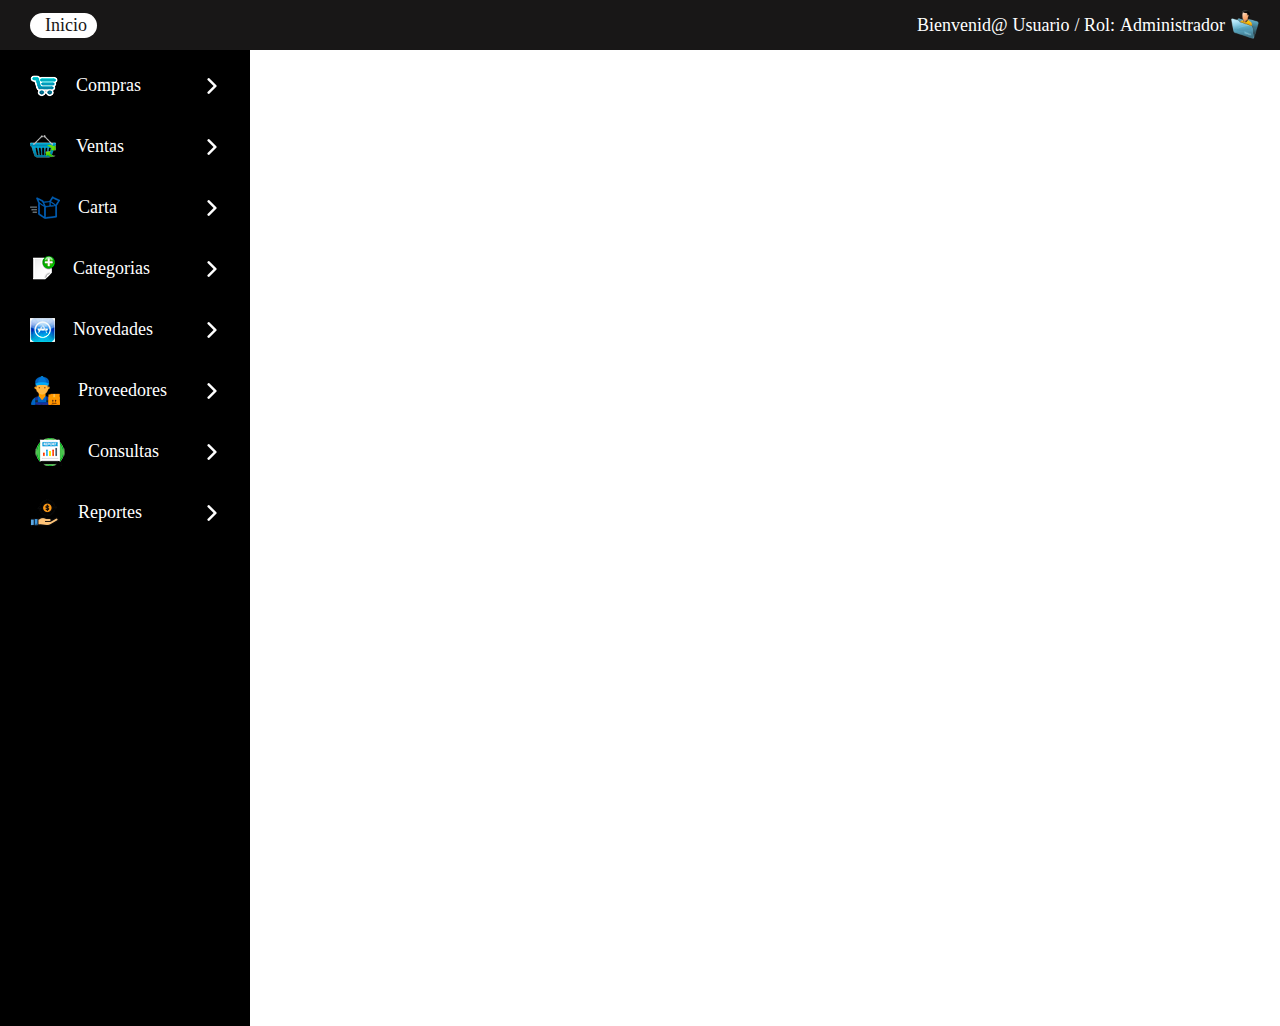
<file: Admin/IndexAdmin.html>
<!DOCTYPE html>
<html lang="en">

<head>
    <meta charset="UTF-8">
    <meta name="viewport" content="width=device-width, initial-scale=1.0">
    <link rel="stylesheet" href="../Assets/CSS/CSS--Private/StyleAdmin.css">

    <title>Administracion</title>
</head>

<body>

    <div class="NavegacionPerfil">
        <div class="informacionAdicional">
            <a href="../Admin/IndexAdmin.html" class="botonInicio " id="BotonInicio">
                <i class="fa-solid fa-house"></i>Inicio
            </a>
            <div class="informacion">
                <div class="groupInfoUsuario">
                    <label for="">Bienvenid@ </label>
                    <span class="usuario">Usuario</span>
                    <label for="">/ Rol: </label>
                    <span class="rol">Administrador</span>
                    <img src="../Assets/Image/Image--Private/Usuario1.png" alt="">
                </div>
            </div>
        </div>
    </div>
    <div class="Contenedorcontenido">
        <nav class="nav">
            <ul class="list">
                
                <li class="list__item list__item--click">
                    <div class="list__button list__button--click">
                        <img src="../Assets/Image/Image--Private/Carrito-de-compras.png" class="list__img">
                        <a href="#" class="nav__link">Compras</a>
                        <img src="../Assets/Image/Image--Private/flecha-correcta.png" alt="" class="list__arrow">
                    </div>

                    <ul class="list__show">
                        <li class="list__inside">

                            <a href="#" class="nav__link nav__link--inside">
                                <img src="../Assets/Image/Image--Private/nuevo.png" alt="" class="list__img">
                                Registrar compra</a>
                        </li>
                        <li class="list__inside">

                            <a href="" id="BotonListaCliente" class="nav__link nav__link--inside">
                                <img src="../Assets/Image/Image--Private/lupa.png" alt="" class="list__img">
                                Buscar compra
                            </a>
                        </li>

                    </ul>
                </li>
                <li class="list__item list__item--click">
                    <div class="list__button list__button--click">
                        <img src="../Assets/Image/Image--Private/compras.png" class="list__img">
                        <a href="#" class="nav__link">Ventas</a>
                        <img src="../Assets/Image/Image--Private/flecha-correcta.png" alt="" class="list__arrow">
                    </div>

                    <ul class="list__show">
                        <li class="list__inside">

                            <a href="../Admin/PageVentas.html" class="nav__link nav__link--inside">
                                <img src="../Assets/Image/Image--Private/nuevo.png" alt="" class="list__img">
                                Registrar Ventas
                            </a>
                        </li>
                        <li class="list__inside">

                            <a href="" id="BotonListaCliente" class="nav__link nav__link--inside">
                                <img src="../Assets/Image/Image--Private/lupa.png" alt="" class="list__img">
                                Buscar Ventas
                            </a>
                        </li>

                    </ul>
                </li>
                <li class="list__item list__item--click">
                    <div class="list__button list__button--click">
                        <img src="../Assets/Image/Image--Private/producto.png" class="list__img">
                        <a href="#" class="nav__link">Carta</a>
                        <img src="../Assets/Image/Image--Private/flecha-correcta.png" alt="" class="list__arrow">
                    </div>

                    <ul class="list__show">
                        <li class="list__inside">

                            <a href="../Admin/PageCarta.html" class="nav__link nav__link--inside">
                                <img src="../Assets/Image/Image--Private/nuevo.png" alt="" class="list__img">
                                Registrar Carta
                            </a>
                        </li>
                        <li class="list__inside">

                            <a href="" id="BotonListaCliente" class="nav__link nav__link--inside">
                                <img src="../Assets/Image/Image--Private/lupa.png" alt="" class="list__img">
                                Buscar Carta</a>
                        </li>

                    </ul>


                </li>
                <li class="list__item list__item--click">
                    <div class="list__button list__button--click">
                        <img src="../Assets/Image/Image--Private/nuevo.png" class="list__img">
                        <a href="#" class="nav__link">Categorias</a>
                        <img src="../Assets/Image/Image--Private/flecha-correcta.png" alt="" class="list__arrow">
                    </div>

                    <ul class="list__show">
                        <li class="list__inside">

                            <a href="#" class="nav__link nav__link--inside">
                                <img src="../Assets/Image/Image--Private/nuevo.png" alt="" class="list__img">
                                Registrar categoria
                            </a>
                        </li>
                        <li class="list__inside">

                            <a href="" class="nav__link nav__link--inside">
                                <img src="../Assets/Image/Image--Private/lupa.png" alt="" class="list__img">Buscar
                                categoria</a>
                        </li>

                    </ul>


                </li>
                <li class="list__item list__item--click">
                    <div class="list__button list__button--click">
                        <img src="../Assets/Image/Image--Private/Actualizar.png" class="list__img">
                        <a href="#" class="nav__link">Novedades</a>
                        <img src="../Assets/Image/Image--Private/flecha-correcta.png" alt="" class="list__arrow">
                    </div>

                    <ul class="list__show">
                        <li class="list__inside">

                            <a href="../Admin/PageAdminNovedades.html" class="nav__link nav__link--inside">
                                <img src="../Assets/Image/Image--Private/nuevo.png" alt="" class="list__img">
                                Registrar Novedades</a>
                        </li>
                        <li class="list__inside">

                            <a href="" class="nav__link nav__link--inside">
                                <img src="../Assets/Image/Image--Private/lupa.png" alt="" class="list__img">
                                Buscar Novedades
                            </a>
                        </li>

                    </ul>


                </li>
                <li class="list__item list__item--click">
                    <div class="list__button list__button--click">
                        <img src="../Assets/Image/Image--Private/proveedor.png" class="list__img">
                        <a href="#" class="nav__link">Proveedores</a>
                        <img src="../Assets/Image/Image--Private/flecha-correcta.png" alt="" class="list__arrow">
                    </div>

                    <ul class="list__show">
                        <li class="list__inside">

                            <a href="" class="nav__link nav__link--inside">
                                <img src="../Assets/Image/Image--Private/nuevo.png" alt="" class="list__img">
                                Registrar Proveedor</a>
                        </li>
                        <li class="list__inside">

                            <a href="" class="nav__link nav__link--inside">
                                <img src="../Assets/Image/Image--Private/lupa.png" alt="" class="list__img">
                                Buscar Proveedor
                            </a>
                        </li>

                    </ul>


                </li>
                <li class="list__item list__item--click">
                    <div class="list__button list__button--click">
                        <img src="../Assets/Image/Image--Private/report.png" class="list__img">
                        <a href="#" class="nav__link">Consultas</a>
                        <img src="../Assets/Image/Image--Private/flecha-correcta.png" alt="" class="list__arrow">
                    </div>

                    <ul class="list__show">
                        <li class="list__inside">

                            <a href="ConsultaVenta.php" class="nav__link nav__link--inside">
                                Consulta ventas</a>
                        </li>
                        <li class="list__inside">

                            <a href="" class="nav__link nav__link--inside">
                                Consulta compras</a>
                        </li>

                    </ul>


                </li>
                <li class="list__item list__item--click">
                    <div class="list__button list__button--click">
                        <img src="../Assets/Image/Image--Private/Caja.png" class="list__img">
                        <a href="#" class="nav__link">Reportes</a>
                        <img src="../Assets/Image/Image--Private/flecha-correcta.png" alt="" class="list__arrow">
                    </div>

                    <ul class="list__show">
                        <li class="list__inside">

                            <a href="" class="nav__link nav__link--inside">
                                Reporte Clientes</a>
                        </li>
                        <li class="list__inside">

                            <a href="" class="nav__link nav__link--inside">
                                Reporte Ventas</a>
                        </li>
                        <li class="list__inside">

                            <a href="" class="nav__link nav__link--inside">
                                Reporte Compras</a>
                        </li>

                    </ul>


                </li>

            </ul>

        </nav>

        <div class="Contenido">
             
        </div>


    </div>


    <script src="../Assets/JS/JS--Private/ScriptAdmin.js"></script>
</body>

</html>
</file>
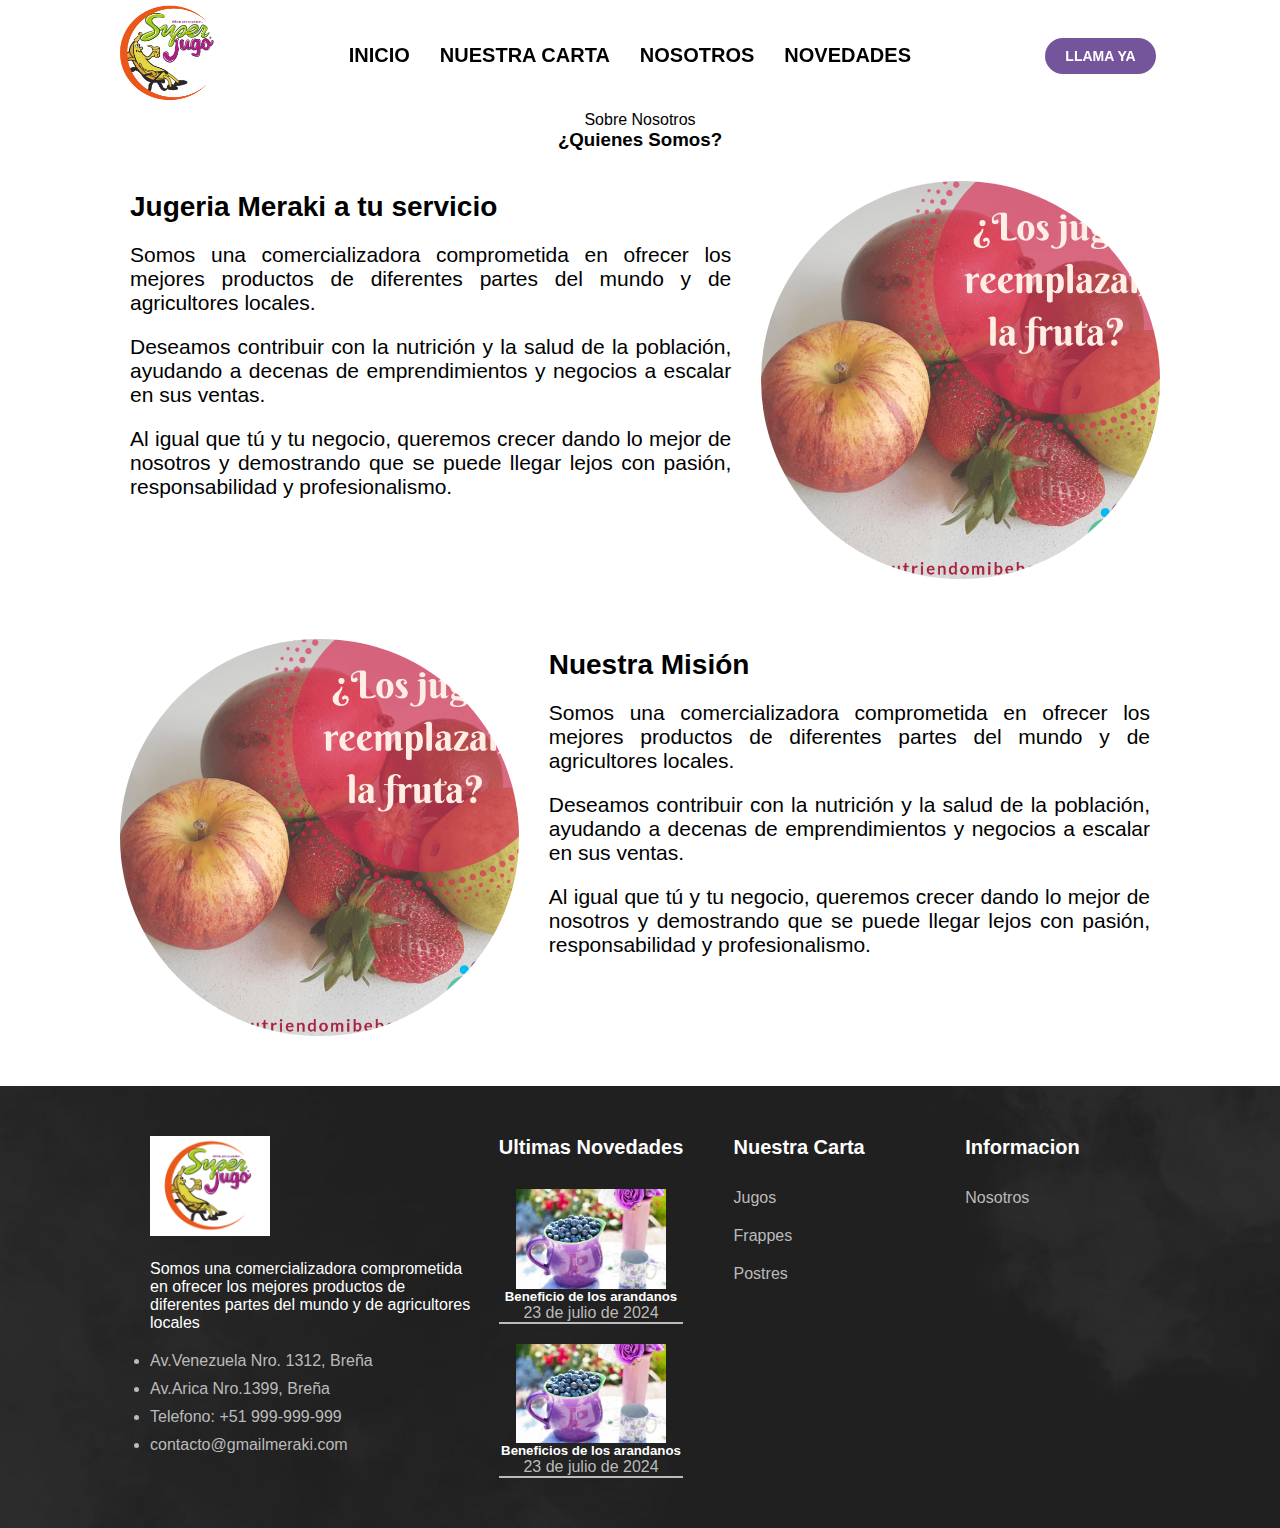
<file: Public/Nosotros.html>
<!DOCTYPE html>
<html lang="en">
<head>
    <meta charset="UTF-8">
    <meta name="viewport" content="width=device-width, initial-scale=1.0">
    <title>Jugeria MERAKI - Nosotros</title>

    <link rel="icon" href="../Assets/Image/Image--Public/LogoPrincipal.png" type="image/x-icon">

    <link rel="stylesheet" href="../Assets/CSS/CSS--Public/StyleNosotros.css">
    <link rel="stylesheet" href="../Assets/CSS/CSS--Public/Responsivedesing.css">
</head>
<body>
    <header>
        <nav class="menu--opciones">
            <div class="logo-imagen">
                <img src="../Assets/Image/Image--Public/LogoPrincipal.png" alt="logo imagen">
            </div>

            <ul class="menu--items">
                <li><a href="../index.html">INICIO</a></li>
                <li><a href="NuestraCarta.html">NUESTRA CARTA</a></li>
                <li><a href="Nosotros.html">NOSOTROS</a></li>
                <li><a href="Novedades.html">NOVEDADES</a></li>
            </ul>
            <a href="#" class="call--btn">LLAMA YA</a>
        </nav>
        <nav class="menu--opciones--responsivo" >
            
            <div class="icono--menu--responsive" id="icono--menu--responsive">
                <img src="../Assets/Image/Image--Public/AbrirMenu.png" alt="Abrir menu" id="icono--menu">
            </div>

            <div class="logo-imagen--responsive">
                <img src="../Assets/Image/Image--Public/LogoPrincipal.png" alt="logo imagen">
            </div>

            <a href="#" class="call--btn">LLAMA YA</a>
        </nav>
        <div id="menu-responsive" class="menu-responsive">
            
            <ul class="menu-responsive-items">
                <li><a href="../index.html">INICIO</a></li>
                <li><a href="NuestraCarta.html">NUESTRA CARTA</a></li>
                <li><a href="Nosotros.html">NOSOTROS</a></li>
                <li><a href="Novedades.html">NOVEDADES</a></li>
            </ul>
            <a href="#" class="call--btn--cerrar" id="btn--cerrar">X</a>
        </div>
    </header>
    <main>
        <div class="titulo--seccion">
            <P>
                Sobre Nosotros
            </P>
            <h3>
                ¿Quienes Somos?
            </h3>
        </div>
        <div class="justific--conten">
            <div class="conten--info--SobreNosotros">
                <div class="conten--texto">
                    <h4>
                        Jugeria Meraki a tu servicio
                    </h4>
                    <p>
                        Somos una comercializadora comprometida en ofrecer los mejores productos de diferentes partes del mundo y de agricultores locales.
                    </p>
                    <p>
                        Deseamos contribuir con la nutrición y la salud de la población, ayudando a decenas de emprendimientos y negocios a escalar en sus ventas.
                    </p>
                    <p>
                        Al igual que tú y tu negocio, queremos crecer dando lo mejor de nosotros y demostrando que se puede llegar lejos con pasión, responsabilidad y profesionalismo.
                    </p>
                </div>
                <div class="conten--imagen">
                    <img src="../Assets/Image/Image--Public/Nosotros.png" alt="">
                </div>
            </div>
            <div class="conten--info--SobreNosotros">
                <div class="conten--imagen">
                    <img src="../Assets/Image/Image--Public/Nosotros.png" alt="">
                </div>
                <div class="conten--texto">
                    <h4>
                        Nuestra Misión
                    </h4>
                    <p>
                        Somos una comercializadora comprometida en ofrecer los mejores productos de diferentes partes del mundo y de agricultores locales.
                    </p>
                    <p>
                        Deseamos contribuir con la nutrición y la salud de la población, ayudando a decenas de emprendimientos y negocios a escalar en sus ventas.
                    </p>
                    <p>
                        Al igual que tú y tu negocio, queremos crecer dando lo mejor de nosotros y demostrando que se puede llegar lejos con pasión, responsabilidad y profesionalismo.
                    </p>
                </div>
                
            </div>
        </div>
        
 
    </main>

    <footer class="footer">
        <div class="footer__containerInfo">
            <div class="footer__datosEmpresa">
                <div class="datosEmpresa__imgLogo">
                    <img src="../Assets/Image/Image--Public/LogoPrincipal.png" alt="">
                </div>
                <p>
                    Somos una comercializadora comprometida en ofrecer los mejores productos de diferentes partes del mundo y de agricultores locales
                </p>
                <div class="datosEmpresa__containerInfoEmpresa">
                    <ul class="containerInfoEmprsa__listImtemsEmpresa">
                        <li >Av.Venezuela Nro. 1312, Breña</li>
                        <li >Av.Arica Nro.1399, Breña</li>
                        <li >Telefono: +51 999-999-999</li>
                        <li >contacto@gmailmeraki.com</li>
                    </ul>
                </div>
            </div>
            <div class="footer__ultimasPublicaciones">
                <h4 >Ultimas Novedades</h4>
                <div class="UltimasPublicaciones">
                    <a href="Novedades.html" class="LinkUltimaPublicaciones">
                        <div class="BorderBootom">
                            <img src="../Assets/Image/Image--Public/Novedad.png" alt="">

                            <div class="PublicacionUltima--text">

                                <h5 >Beneficio de los arandanos</h5>
                                <p  >23 de julio de 2024</p>
                            </div>
                        </div>
                    </a>
                    <a href="Novedades.html" class="LinkUltimaPublicaciones">
                        <div class="BorderBootom">
                            <img src="../Assets/Image/Image--Public/Novedad.png" alt="">

                            <div class="PublicacionUltima--text">

                                <h5 >Beneficios de los arandanos</h5>
                                <p  >23 de julio de 2024</p>
                            </div>
                        </div>
                    </a>
                </div>
            </div>
            
            <div class="footer__atajos">
                <div class="containerAtajos">
                    <h4 class="containerAtajos__title">Nuestra Carta</h4>
                    <ul class="containerAtajos__containerItemsAtajos">
                        <li class="containerItemsAtajos__itemsAtajos">
                            <a class="itemAtajos__linkAtajos" href="/Public/NuestraCarta.html">
                                Jugos
                            </a>
                        </li>
                        <li class="containerItemsAtajos__itemsAtajos">
                            <a class="itemAtajos__linkAtajos" href="/Public/NuestraCarta.html">
                                Frappes
                            </a>
                        </li>
                        <li class="containerItemsAtajos__itemsAtajos">
                            <a class="itemAtajos__linkAtajos" href="/Public/NuestraCarta.html">
                                Postres
                            </a>
                        </li>
                    </ul>
                </div>
                <div class="containerAtajos">
                    <h4 class="containerAtajos__title">Informacion</h4>
                    <ul class="containerAtajos__containerItemsAtajos">
                        <li class="containerItemsAtajos__itemsAtajos">
                            <a class="itemAtajos__linkAtajos" href="/Public/Nosotros.html">
                                Nosotros
                            </a> 
                        </li>
                    </ul>
                </div>
            </div>
        </div>

    </footer>

    <script src="../Assets/JS/JS--public/Script.js"></script>

</body>
</html>
</file>
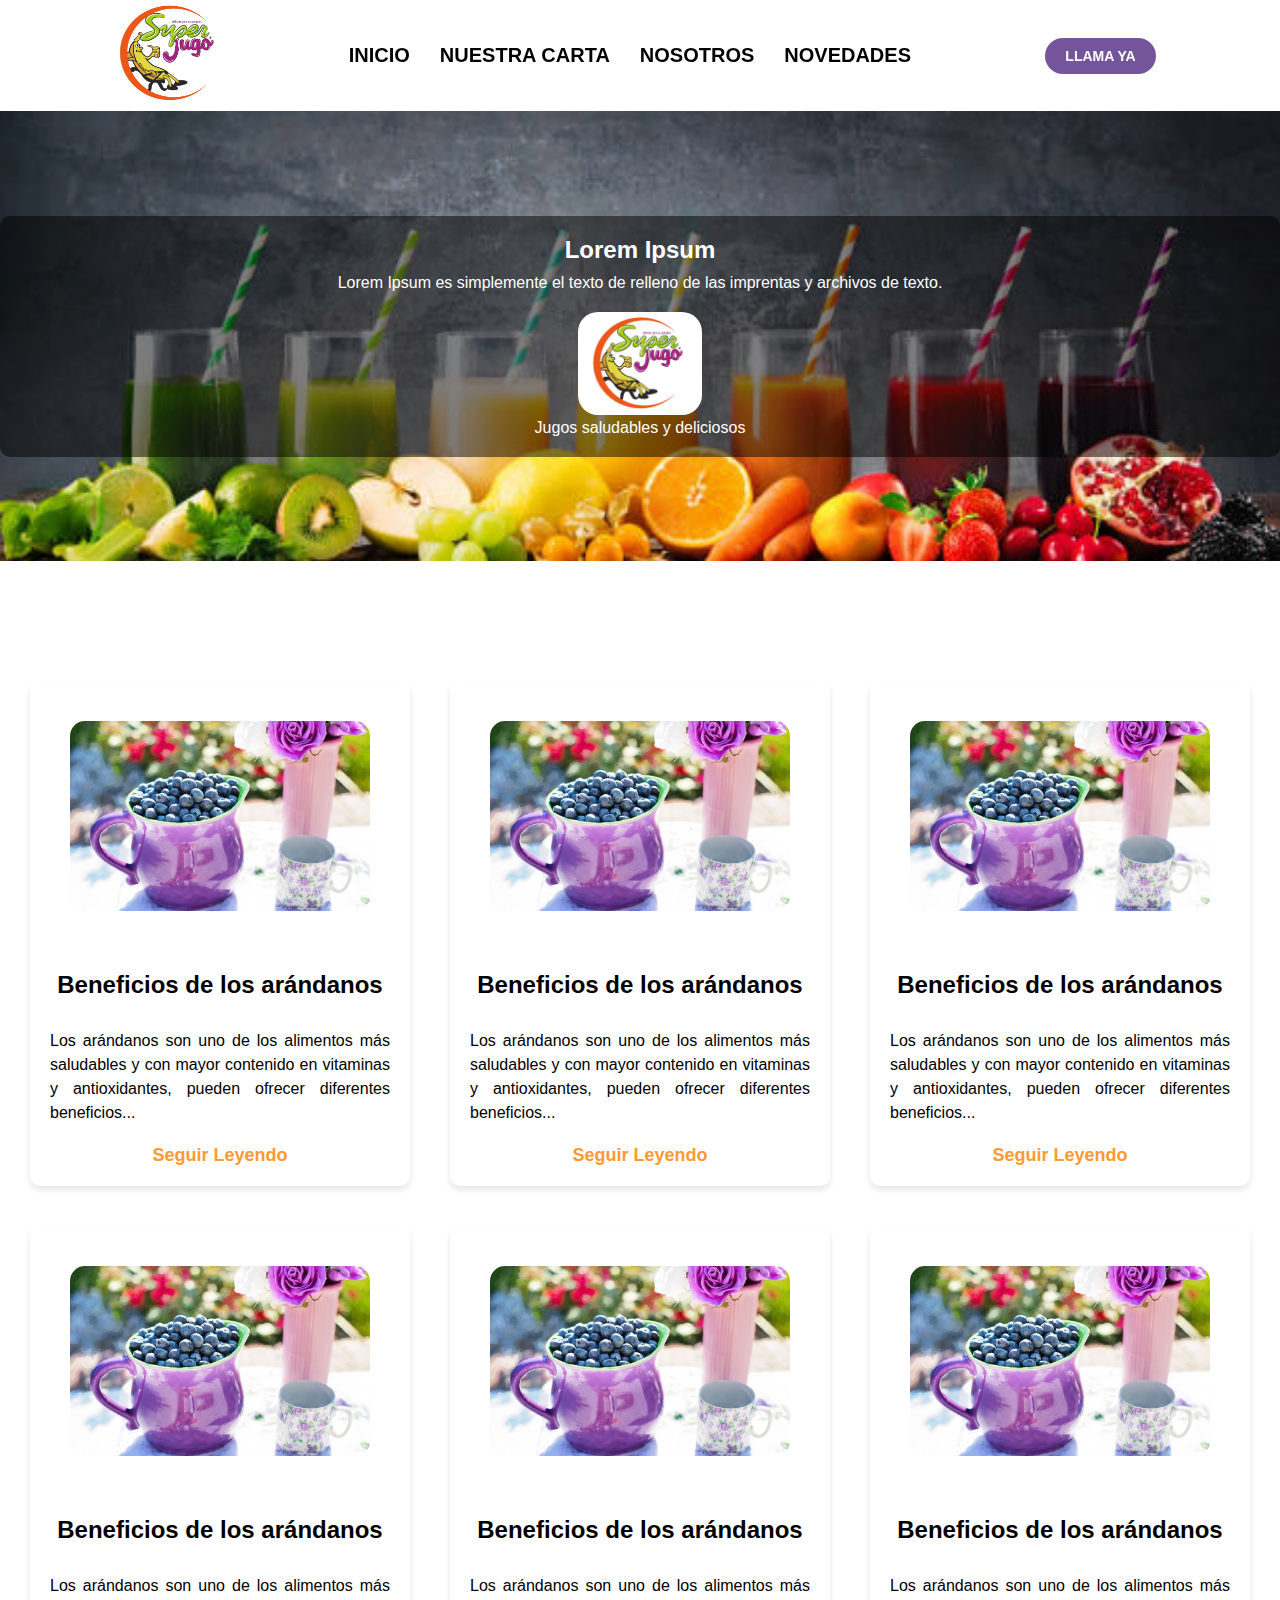
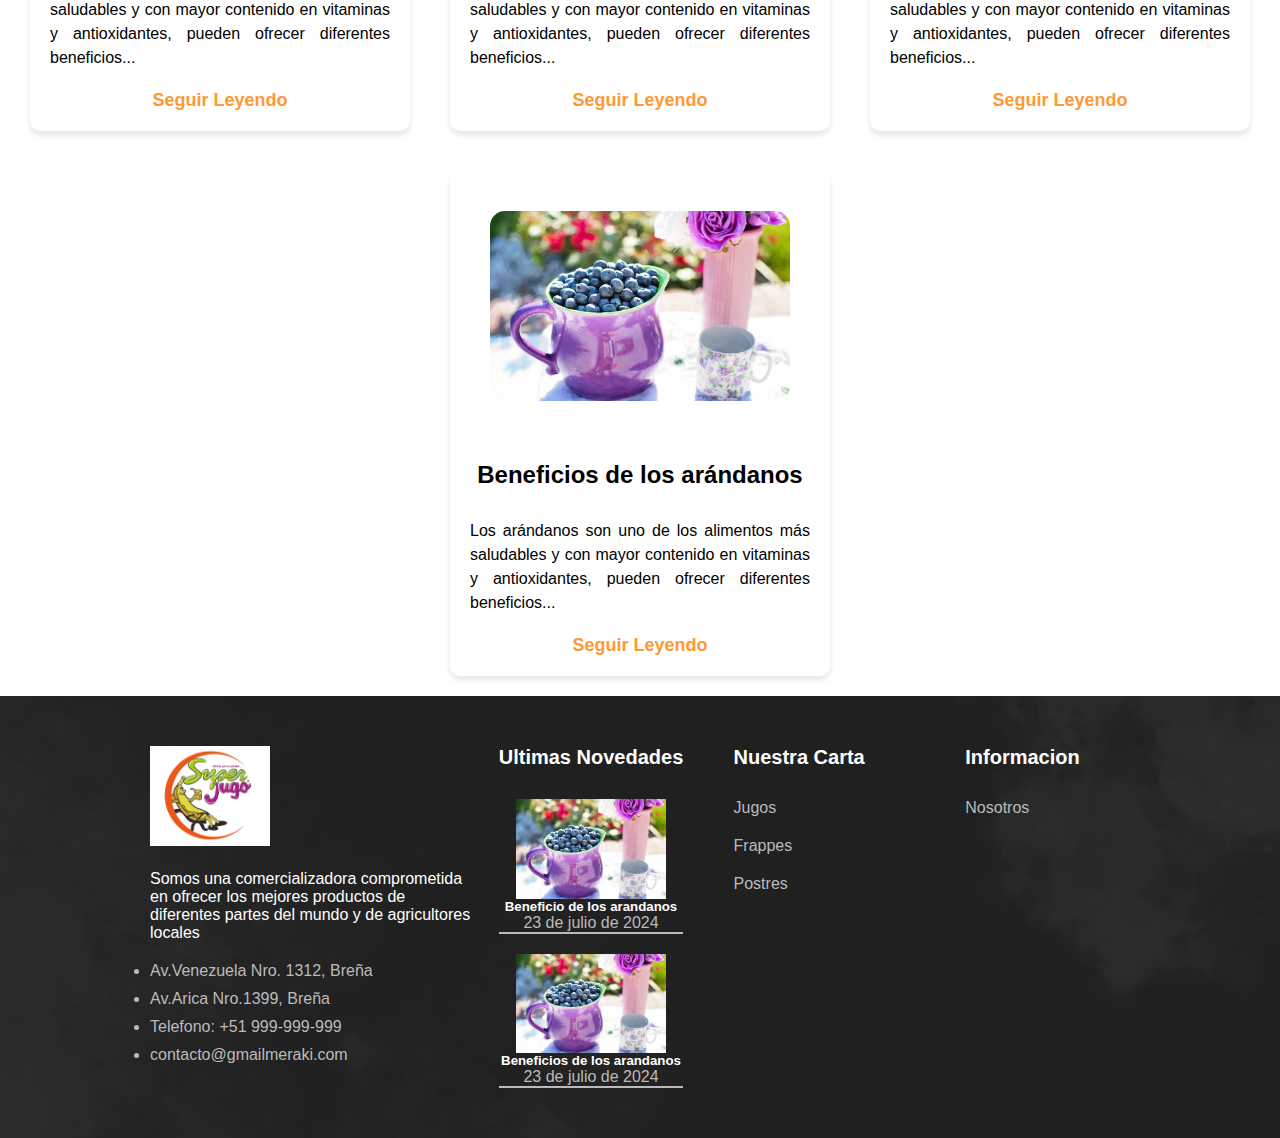
<file: Public/Novedades.html>
<!DOCTYPE html>
<html lang="en">
<head>
    <meta charset="UTF-8">
    <meta name="viewport" content="width=device-width, initial-scale=1.0">
    <title>Jugeria MERAKI - Novedades</title>

    <link rel="icon" href="../Assets/Image/Image--Public/LogoPrincipal.png" type="image/x-icon">

    <link rel="stylesheet" href="../Assets/CSS/CSS--Public/StyleNovedades.css">
    <link rel="stylesheet" href="../Assets/CSS/CSS--Public/Responsivedesing.css">
</head>
<body>
    <header>
        <nav class="menu--opciones">
            <div class="logo-imagen">
                <img src="../Assets/Image/Image--Public/LogoPrincipal.png" alt="logo imagen">
            </div>

            <ul class="menu--items">
                <li><a href="../index.html">INICIO</a></li>
                <li><a href="NuestraCarta.html">NUESTRA CARTA</a></li>
                <li><a href="Nosotros.html">NOSOTROS</a></li>
                <li><a href="Novedades.html">NOVEDADES</a></li>
            </ul>
            <a href="#" class="call--btn">LLAMA YA</a>
        </nav>
        <nav class="menu--opciones--responsivo" >
            
            <div class="icono--menu--responsive" id="icono--menu--responsive">
                <img src="../Assets/Image/Image--Public/AbrirMenu.png" alt="Abrir menu" id="icono--menu">
            </div>

            <div class="logo-imagen--responsive">
                <img src="../Assets/Image/Image--Public/LogoPrincipal.png" alt="logo imagen">
            </div>

            <a href="#" class="call--btn">LLAMA YA</a>
        </nav>
        <div id="menu-responsive" class="menu-responsive">
            
            <ul class="menu-responsive-items">
                <li><a href="../index.html">INICIO</a></li>
                <li><a href="NuestraCarta.html">NUESTRA CARTA</a></li>
                <li><a href="Nosotros.html">NOSOTROS</a></li>
                <li><a href="Novedades.html">NOVEDADES</a></li>
            </ul>
            <a href="#" class="call--btn--cerrar" id="btn--cerrar">X</a>
        </div>
    </header>
    <main>
        <section class="image--section">
            <img src="../Assets/Image/Image--Public/FondoImg.jpg" class="image--back">
            <article class="conten--overlay">
                <h2>Lorem Ipsum</h2>
                <p>Lorem Ipsum es simplemente el texto de relleno de las imprentas y archivos de texto.</p>
                <figure>
                    <img src="../Assets/Image/Image--Public/LogoPrincipal.png" alt="Imagen de jugos" class="overlay-image">
                    <figcaption> Jugos saludables y deliciosos</figcaption>
                </figure>
            </article>
        </section>

        <section class="conten--novedades">
            <div class="conten--info">
                <div class="carta--datos">
                    <div class="conten--datos">
                        <div class="imagen--carta">
                            <img src="../Assets/Image/Image--Public/Novedad.png" alt="user imagen">
                        </div>
                        <div class="bloque--texto">
                            <h2>
                                Beneficios de los arándanos
                            </h2>
                            <p>Los arándanos son uno de los alimentos más saludables y con mayor contenido en vitaminas y antioxidantes, pueden ofrecer diferentes beneficios...</p>
                            <a href="PageNovedades.html" class="seguir--leyendo">Seguir Leyendo</a>
                        </div>
                    </div>
                </div>
                <div class="carta--datos">
                    <div class="conten--datos">
                        <div class="imagen--carta">
                            <img src="../Assets/Image/Image--Public/Novedad.png" alt="user imagen">
                        </div>
                        <div class="bloque--texto">
                            <h2>
                                Beneficios de los arándanos
                            </h2>
                            <p>Los arándanos son uno de los alimentos más saludables y con mayor contenido en vitaminas y antioxidantes, pueden ofrecer diferentes beneficios...</p>
                            <a href="PageNovedades.html" class="seguir--leyendo">Seguir Leyendo</a>
                        </div>
                    </div>
                </div>
                <div class="carta--datos">
                    <div class="conten--datos">
                        <div class="imagen--carta">
                            <img src="../Assets/Image/Image--Public/Novedad.png" alt="user imagen">
                        </div>
                        <div class="bloque--texto">
                            <h2>
                                Beneficios de los arándanos
                            </h2>
                            <p>Los arándanos son uno de los alimentos más saludables y con mayor contenido en vitaminas y antioxidantes, pueden ofrecer diferentes beneficios...</p>
                            <a href="PageNovedades.html" class="seguir--leyendo">Seguir Leyendo</a>
                        </div>
                    </div>
                </div>
                <div class="carta--datos">
                    <div class="conten--datos">
                        <div class="imagen--carta">
                            <img src="../Assets/Image/Image--Public/Novedad.png" alt="user imagen">
                        </div>
                        <div class="bloque--texto">
                            <h2>
                                Beneficios de los arándanos
                            </h2>
                            <p>Los arándanos son uno de los alimentos más saludables y con mayor contenido en vitaminas y antioxidantes, pueden ofrecer diferentes beneficios...</p>
                            <a href="PageNovedades.html" class="seguir--leyendo">Seguir Leyendo</a>
                        </div>
                    </div>
                </div>
                <div class="carta--datos">
                    <div class="conten--datos">
                        <div class="imagen--carta">
                            <img src="../Assets/Image/Image--Public/Novedad.png" alt="user imagen">
                        </div>
                        <div class="bloque--texto">
                            <h2>
                                Beneficios de los arándanos
                            </h2>
                            <p>Los arándanos son uno de los alimentos más saludables y con mayor contenido en vitaminas y antioxidantes, pueden ofrecer diferentes beneficios...</p>
                            <a href="PageNovedades.html" class="seguir--leyendo">Seguir Leyendo</a>
                        </div>
                    </div>
                </div>
                <div class="carta--datos">
                    <div class="conten--datos">
                        <div class="imagen--carta">
                            <img src="../Assets/Image/Image--Public/Novedad.png" alt="user imagen">
                        </div>
                        <div class="bloque--texto">
                            <h2>
                                Beneficios de los arándanos
                            </h2>
                            <p>Los arándanos son uno de los alimentos más saludables y con mayor contenido en vitaminas y antioxidantes, pueden ofrecer diferentes beneficios...</p>
                            <a href="PageNovedades.html" class="seguir--leyendo">Seguir Leyendo</a>
                        </div>
                    </div>
                </div>
                <div class="carta--datos">
                    <div class="conten--datos">
                        <div class="imagen--carta">
                            <img src="../Assets/Image/Image--Public/Novedad.png" alt="user imagen">
                        </div>
                        <div class="bloque--texto">
                            <h2>
                                Beneficios de los arándanos
                            </h2>
                            <p>Los arándanos son uno de los alimentos más saludables y con mayor contenido en vitaminas y antioxidantes, pueden ofrecer diferentes beneficios...</p>
                            <a href="PageNovedades.html" class="seguir--leyendo">Seguir Leyendo</a>
                        </div>
                    </div>
                </div>
            </div>
        </section>
 
    </main>

    <footer class="footer">
        <div class="footer__containerInfo">
            <div class="footer__datosEmpresa">
                <div class="datosEmpresa__imgLogo">
                    <img src="../Assets/Image/Image--Public/LogoPrincipal.png" alt="">
                </div>
                <p>
                    Somos una comercializadora comprometida en ofrecer los mejores productos de diferentes partes del mundo y de agricultores locales
                </p>
                <div class="datosEmpresa__containerInfoEmpresa">
                    <ul class="containerInfoEmprsa__listImtemsEmpresa">
                        <li >Av.Venezuela Nro. 1312, Breña</li>
                        <li >Av.Arica Nro.1399, Breña</li>
                        <li >Telefono: +51 999-999-999</li>
                        <li >contacto@gmailmeraki.com</li>
                    </ul>
                </div>
            </div>
            <div class="footer__ultimasPublicaciones">
                <h4 >Ultimas Novedades</h4>
                <div class="UltimasPublicaciones">
                    <a href="Novedades.html" class="LinkUltimaPublicaciones">
                        <div class="BorderBootom">
                            <img src="../Assets/Image/Image--Public/Novedad.png" alt="">

                            <div class="PublicacionUltima--text">

                                <h5 >Beneficio de los arandanos</h5>
                                <p  >23 de julio de 2024</p>
                            </div>
                        </div>
                    </a>
                    <a href="Novedades.html" class="LinkUltimaPublicaciones">
                        <div class="BorderBootom">
                            <img src="../Assets/Image/Image--Public/Novedad.png" alt="">

                            <div class="PublicacionUltima--text">

                                <h5 >Beneficios de los arandanos</h5>
                                <p  >23 de julio de 2024</p>
                            </div>
                        </div>
                    </a>
                </div>
            </div>
            
            <div class="footer__atajos">
                <div class="containerAtajos">
                    <h4 class="containerAtajos__title">Nuestra Carta</h4>
                    <ul class="containerAtajos__containerItemsAtajos">
                        <li class="containerItemsAtajos__itemsAtajos">
                            <a class="itemAtajos__linkAtajos" href="/Public/NuestraCarta.html">
                                Jugos
                            </a>
                        </li>
                        <li class="containerItemsAtajos__itemsAtajos">
                            <a class="itemAtajos__linkAtajos" href="/Public/NuestraCarta.html">
                                Frappes
                            </a>
                        </li>
                        <li class="containerItemsAtajos__itemsAtajos">
                            <a class="itemAtajos__linkAtajos" href="/Public/NuestraCarta.html">
                                Postres
                            </a>
                        </li>
                    </ul>
                </div>
                <div class="containerAtajos">
                    <h4 class="containerAtajos__title">Informacion</h4>
                    <ul class="containerAtajos__containerItemsAtajos">
                        <li class="containerItemsAtajos__itemsAtajos">
                            <a class="itemAtajos__linkAtajos" href="/Public/Nosotros.html">
                                Nosotros
                            </a> 
                        </li>
                    </ul>
                </div>
            </div>
        </div>

    </footer>

    <script src="../Assets/JS/JS--public/Script.js"></script>
</body>
</html>
</file>
<file: Assets/CSS/CSS--Private/StyleAdmin.css>
:root {
    --colorResaltador: #000;
    --colorGeneral: #FFFFFF;
    --colorSecundario: #d6d5d5;
    --colorAuxiliar: #181717;
}


* {

    margin: 0;
    padding: 0;
    box-sizing: border-box;
    font-size: 18px;
    font-weight: 400;
    font-family: Titillium;
}

body {
   
    background-color: var(--colorGeneral);

}


/*nav usuario */

.informacionAdicional {
    display: flex;
    justify-content: space-between;
    align-items: center;
    width: 100%;
    height: 50px;
    background-color: var(--colorAuxiliar);
}

.botonInicio {
    display: flex;
    align-items: center;
    gap: 5px;
    text-decoration: none;
    color: var(--colorAuxiliar);
    margin-left: 30px;
    border-radius: 15px;
    padding: 2px 10px;
    background-color: var(--colorGeneral);
}

.botonInicio:hover {
    background-color: var(--colorResaltador);
    color: var(--colorGeneral);
    transition: .2s;
}

.informacion {
    display: flex;
    align-items: center;
    color: var(--colorGeneral);
    padding-right: 20px;
    justify-content: space-between;
    gap: 15px;
}

.groupInfoUsuario {
    display: flex;
    align-items: center;
    gap: 5px
}

/*nav*/
.nav {
    width: 250px;
}

.list {
    width: 100%;
    min-height: 200%;
    display: flex;
    flex-direction: column;
    background-color: var(--colorResaltador);
}

.list__item {
    
    list-style: none;
    width: 100%;
    text-align: center;
    overflow: hidden;
}

.list__item--click {
    cursor: pointer;
}

.list__button {
    display: flex;
    align-items: center;
    gap: 1em;
    width: 100%;
   
    padding: 15px 30px 5px 30px;

}

.arrow .list__arrow {
    transform: rotate(90deg);
}

.list__arrow {
    margin-left: auto;
    transition: transform .3s;
}

.nav__link {
    color: var(--colorGeneral);
    display: flex;
    padding: 10px 0;
    text-decoration: none;
    align-items: center;
    justify-content: left;
    gap: 10px;
}

.nav__link--inside {
    border-radius: 6px;
    padding-left: 20px;
    text-align: left;

}

.nav__link--inside:hover {
    background-color: var(--colorGeneral);
    color: var(--colorResaltador);

}

.list__show {
    width: 80%;
    margin-left: auto;
    border-left: 2px solid var(--colorGeneral);
    list-style: none;
    transition: height 0.4s;
    height: 0;
}

.Contenedorcontenido{
    display: flex;
}
</file>
<file: Assets/CSS/CSS--Public/StyleNosotros.css>
*{
    margin: 0;
    padding: 0;
    box-sizing: border-box;
}

body{
    font-family: Arial, sans-serif;
    overflow: auto;
}

header{
    position: sticky;
    top: 0;
    z-index: 1000;
    background-color: rgba(255, 255, 255, 0.8);
    backdrop-filter: blur(10px);
}


.menu--opciones{
    display: flex;
    justify-content: space-evenly;
    align-items: center;
}


/*img*/

.logo-imagen img{
    width: 130px;
}

.menu--items {
    list-style: none;
    display: flex;
    gap: 30px;
    margin: 10px;
}

.menu--items li{
    display: inline;
}

/*items*/

.menu--items a{
    text-decoration: none;
    color: black;
    font-weight: bold;
    font-size: 20px;
}

.menu--items a:hover{
    color: #b6b6b6;
}

.call--btn{
    background-color: #74549a;
    color: white;
    padding: 10px 20px;
    margin: 20px ;
    border-radius: 20px;
    text-decoration: none;
    font-weight: bold;
    font-size: 14px;
}

.call--btn:hover{
    background-color: #623b89;
}

/*--------------- Style del main  -------------------------*/


.titulo--seccion{
    display: flex;
    flex-direction: column;
    text-align: center;
}

.justific--conten{
    display: flex;
    align-items: center;
    justify-content: center;
    flex-wrap: wrap;
    padding-bottom: 20px;
}

.conten--info--SobreNosotros{
    display: flex;
    height: auto;
    width: 1100px;
    padding: 20px;
}

.conten--texto{
    padding: 10px;
    text-align: justify;
}

.conten--info--SobreNosotros h4{
    padding: 10px;
    font-family: sans-serif;
    font-size: 28px;
}

.conten--info--SobreNosotros p{
    padding: 10px;
    font-family: sans-serif;
    font-size: 21px;
}

.conten--imagen{
    display: flex;
    width: 1000px;
    padding: 10px;
}

.conten--imagen img{
    height: 100%;
    width: 100%;
    border-radius: 200px;
}







/*-------------------------ESTILOS DEL FOOTER--------------------------*/



.footer{
    background-image: url(../../../Assets/Image/Image--Public/Home.jpg);
    background-size: cover;
    background-position: center;
    box-sizing: border-box;
    width: 100%;
}

.footer__containerInfo{
    box-sizing: border-box;
    display: flex;
    flex-wrap: wrap;
    justify-content: space-between;
    padding: 50px 150px;
    color:#fff;
}

.footer__datosEmpresa{
    width: 30%;
    display: flex;
    flex-direction: column;
    gap: 20px;
    flex-grow: 1;
}

.datosEmpresa__imgLogo{
    max-width: 120px;
}

.datosEmpresa__imgLogo img{
    max-width: 100%;
}

.footer__datosEmpresa p{
    margin-right: 20px;
}

.containerInfoEmprsa__listImtemsEmpresa{
    display: flex;
    flex-direction: column;
    gap: 10px;
    color:#bbb;
}

.footer__ultimasPublicaciones{
    display: flex;
    flex-direction: column;
    gap: 30px;
}

.footer__ultimasPublicaciones h4{
    font-size: 20px;
    font-weight: 700;
}

.UltimasPublicaciones{
    display: flex;
    flex-direction: column;
    gap: 20px;
}

.LinkUltimaPublicaciones{
    text-decoration: none;
}

.BorderBootom{
    display: flex;
    flex-wrap: wrap;
    flex-direction: column;
    align-items: center;
    border-bottom: 2px solid #bbb;
    text-align: center;
}

.BorderBootom img{
    width: 150px;
}


.PublicacionUltima--text h5{
    color:#fff;
}

.PublicacionUltima--text p{
    color:#bbb;
}


.footer__atajos{
    width: 40%;
    display: flex;
    justify-content: space-around;
    flex-grow: 1;
}

.containerAtajos{
    display: flex;
    flex-direction: column;
    gap: 30px;
}

.containerAtajos__title{
    font-weight: 700;
    font-size: 20px;
}

.containerAtajos__containerItemsAtajos{
    display: flex;
    flex-direction: column;
    gap: 20px;
}

.containerItemsAtajos__itemsAtajos{
    list-style: none;
    color: #bbb;
}

.itemAtajos__linkAtajos{
    color: #bbb;
    text-decoration: none;
}
</file>
<file: Assets/CSS/CSS--Public/Responsivedesing.css>
.menu--opciones--responsivo{
    display: none;
    margin-top: 30px;
    margin-bottom: 30px;
}

.menu-responsive {
    display: none;
    position: absolute;
    top: 0;
    height: 100%;
    background-color: rgba(255, 255, 255);
}

.menu-responsive-items {
    list-style: none;
    padding: 20px;
}

.menu-responsive-items li {
    margin: 40px 0;
    font-family: 'Segoe UI', Tahoma, Geneva, Verdana, sans-serif;
}

.menu-responsive-items a {
    color: white;
    font-size: 24px;
    text-decoration: none;
    color: black;
}

.menu-responsive-items a:hover {
    color: #b6b6b6;
}

.call--btn--cerrar{
    background-color: #c02307;
    color: white;
    padding: 10px 20px;
    margin: 20px ;
    border-radius: 20px;
    text-decoration: none;
    font-weight: bold;
    font-size: 14px;
    height: 40px;
}

.call--btn--cerrar:hover{
    background-color: #851805;
}

.logo-imagen img {
    width: 130px;
    border-radius: 100PX;
}





/*------------------------------Responsivo del aside------------------------------------*/




@media (max-width: 1550px){
    .aside--categoria {
        text-align: center;
        display: flex;
        flex-wrap: wrap;
        height: fit-content;
        flex-direction: column;
        font-size: 23px;
        box-shadow: 0 4px 8px rgba(0, 0, 0, 0.1);
        margin-left: 20px;
        position: sticky;
        top: 180px;
        z-index: 1000;
    }
    
    .datos--categoria {
        display: flex;
        margin: 10px;
        cursor: pointer;
        padding: 10px;
        box-shadow: 0 4px 8px rgba(0, 0, 0, 0.1);
        text-align: left;
    }
    .aside--menu-novedades{
        margin-right: 50px;
    }
}

@media (max-width: 1300px){
    
    .datos--categoria {
        display: flex;
        margin: 10px;
        cursor: pointer;
        padding: 10px;
        box-shadow: 0 4px 8px rgba(0, 0, 0, 0.1);
        text-align: left;
    }

    .aside--categoria {
        text-align: center;
        display: flex;
        flex-wrap: wrap;
        height: fit-content;
        flex-direction: column;
        font-size: 23px;
        box-shadow: 0 4px 8px rgba(0, 0, 0, 0.1);
        margin-left: 20px;
        position: sticky;
        top: 180px;
        z-index: 1000;
        width: 100%;
    }
}

@media (max-width: 1200px){
    .aside--categoria {
        text-align: center;
        display: flex;
        flex-wrap: wrap;
        height: fit-content;
        flex-direction: column;
        font-size: 23px;
        box-shadow: 0 4px 8px rgba(0, 0, 0, 0.1);
        margin-left: 20px;
        position: sticky;
        top: 180px;
        z-index: 1000;
    }
    
    .datos--categoria {
        display: flex;
        margin: 10px;
        cursor: pointer;
        padding: 10px;
        box-shadow: 0 4px 8px rgba(0, 0, 0, 0.1);
        text-align: left;
    }

    .aside--categoria--responsivo{
        width: 310px;
    }
    .info--contenedor{
        width: 80%;
    }

    .parrafos--ordenados{
        width: 80%;
    }
}

@media(max-width: 880px){

    .menu--opciones{
        display: none;
    }

    .menu--opciones--responsivo{
        display: block;
        display: flex;
        justify-content: space-between;
    }

    .logo-imagen--responsive img{
        height: 100%;
        width: 90px;
    }

    .icono--menu--responsive{
        height: 60px;
        width: 110px;
    }

    .icono--menu--responsive img{
        width: 60px;
    }

    .menu--opciones--responsivo a{
        padding: 10px;

    }

    .call--btn {
        margin: 20px;
        border-radius: 20px;
        text-decoration: none;
        font-weight: bold;
        font-size: 14px;
    }

    .footer__containerInfo {
        padding: 50px 10px;
    }

    .conten--img--responsive{
        display: block;
        position: sticky;
        top: 50%;
        z-index: 1000;
        height: auto;
        width: auto;
    }
    
    .aside--categoria{
        display: none;
    }


    .aside--categoria--responsivo{
        width: 315px;
    }
    .fa-arrow-right{
        font-size: 30px;
    }
    .conten--cate {
        display: flex;
        margin-left: 0px;
    }
    
    .conten--img--responsive {
        margin-left: 5px;
    }

    .conten--ver--ingredientes{
        display: flex;
    }

    .aside--menu-novedades{
        height: fit-content;
        font-size: 15px;
        box-shadow: 0 4px 8px rgba(0, 0, 0, 0.1);
        position: sticky;
        top: 80px;
        z-index: 1000;
        margin: 10px;
        width: 35%;
    }

    .aside--imagecont{
        width: 90px;
        display: flex;
        align-items: center;
        justify-content: center;
    }

    .conten--img--responsive{
        display: none;
    }
    
}



@media(max-width: 735px){
    .aside--categoria--responsivo{
        width: 424px;
    }

    .aside--menu-novedades{
        display: none;
    }

    

    .conten--img--responsive{
        display: flex;
        font-size: 30px;
        position: fixed;
        right: 10px; 
        top: 50%; 
        transform: translateY(-50%);
    }
    

}



@media(max-width: 500px){

    .menu--opciones--responsivo{
        height: 60px;
    }

    .call--btn{
        font-size: 10px;
    }
    
    .icono--menu--responsive img{
        width: 50px;
    }

    .icono--menu--responsive {
        width: 100px;
        height: 60px;
    }

    .menu--opciones--responsivo a{
        padding: 10px;

    }

    .call--btn{
        padding: 0px 0px;
        font-size: 12px;
        height: 30px;
    }

    .logo-imagen--responsive {
        height: 60px;
    }
    

    .logo-imagen--responsive img{
        height: 100%;
        width: 80px;
    }

    .aside--categoria--responsivo{
        width: 320px;
    }
    .fa-arrow-right{
        font-size: 30px;
    }

    
}

@media(max-width: 375px){
    .aside--categoria--responsivo{
        width: 260px;
    }

    .conten--img--responsive {
        margin-left: 5px;
    }
}
</file>
<file: Assets/CSS/CSS--Public/StyleNovedades.css>
*{
    margin: 0;
    padding: 0;
    box-sizing: border-box;
}

body{
    font-family: Arial, sans-serif;
    overflow: auto;
}

header{
    position: sticky;
    top: 0;
    z-index: 1000;
    background-color: rgba(255, 255, 255, 0.8);
    backdrop-filter: blur(10px);
}


.menu--opciones{
    display: flex;
    justify-content: space-evenly;
    align-items: center;
}

.logo-imagen img{
    width: 130px;
}

.menu--items {
    list-style: none;
    display: flex;
    gap: 30px;
    margin: 10px;
}

.menu--items li{
    display: inline;
}

.menu--items a{
    text-decoration: none;
    color: black;
    font-weight: bold;
    font-size: 20px;
}

.menu--items a:hover{
    color: #b6b6b6;
}

.call--btn{
    background-color: #74549a;
    color: white;
    padding: 10px 20px;
    margin: 20px ;
    border-radius: 20px;
    text-decoration: none;
    font-weight: bold;
    font-size: 14px;
}

.call--btn:hover{
    background-color: #623b89;
}


/*--------------------Styles de la imagen--------------------------------*/


.image--section{
    position: relative;
    width: 100%;
    height: 50vh;
    display: flex;
    justify-content: center;
    align-items: center;
}

.image--back{
    position: absolute;
    top: 0;
    left: 0;
    width: 100%;
    height: 100%;
    object-fit: cover;
    z-index: -1;
}

.conten--overlay{
    position: relative;
    background-color: rgba(0, 0, 0, 0.5);
    color: white;
    padding: 20px;
    text-align: center;
    border-radius: 10px;
    flex: 1;
}

.conten--overlay h2{
    margin-bottom: 10px;
}

.conten--overlay p{
    margin-bottom: 20px;
}

.overlay-image{
    width: 10%;
    height: auto;
    border-radius: 20px;
}


/*-------------------Styles de las novedades-----------------*/


.conten--novedades{
    margin-top: 100px;
}

.conten--info{
    display: flex;
    flex-wrap: wrap;
    justify-content: center;
}

.carta--datos{
    width: 380px;
    margin: 20px;
    border-radius: 10px;
    box-shadow: 0 4px 8px rgba(0, 0, 0, 0.1);
    box-shadow: 0 4px 6px rgba(0, 0, 0, 0.1);
    transition: transform 0.2s ease-in-out, box-shadow 0.2s ease-in-out;
}

.carta--datos:hover{
    transform: translateY(-5px);
    box-shadow: 0 8px 10px rgba(0, 0, 0, 0.15);
}

.bloque--texto {
    padding: 20px;
    box-sizing: border-box;
    display: flex;
    flex-direction: column;
    gap: 20px;
    align-items: center;
}


.bloque--texto h2 {
    font-size: 24px;
    word-wrap: break-word;
    text-align: center;
    margin-bottom: 10px;
}

.bloque--texto p {
    font-size: 16px; 
    line-height: 1.5;
    text-align: justify; 
    word-wrap: break-word; 
    overflow: hidden; 
}

.imagen--carta{
    height: 190px;
    margin: 40px;
}

.imagen--carta img{
    height: 180px;
    border-radius: 15px;
}


.carta--datos img{
    height: 100%;
    width: 100%;
    border-radius: 15px;
}


.seguir--leyendo {
    font-size: 18px;
    font-weight: 700;
    text-decoration: none;
    color: #ff9933;
    transition: color 0.2s, transform 0.2s;
}



/*-------------------------ESTILOS DEL FOOTER--------------------------*/



.footer{
    background-image: url(../../../Assets/Image/Image--Public/Home.jpg);
    background-size: cover;
    background-position: center;
    box-sizing: border-box;
    width: 100%;
}

.footer__containerInfo{
    box-sizing: border-box;
    display: flex;
    flex-wrap: wrap;
    justify-content: space-between;
    padding: 50px 150px;
    color:#fff;
}

.footer__datosEmpresa{
    width: 30%;
    display: flex;
    flex-direction: column;
    gap: 20px;
    flex-grow: 1;
}

.datosEmpresa__imgLogo{
    max-width: 120px;
}

.datosEmpresa__imgLogo img{
    max-width: 100%;
}

.footer__datosEmpresa p{
    margin-right: 20px;
}

.containerInfoEmprsa__listImtemsEmpresa{
    display: flex;
    flex-direction: column;
    gap: 10px;
    color:#bbb;
}

.footer__ultimasPublicaciones{
    display: flex;
    flex-direction: column;
    gap: 30px;
}

.footer__ultimasPublicaciones h4{
    font-size: 20px;
    font-weight: 700;
}

.UltimasPublicaciones{
    display: flex;
    flex-direction: column;
    gap: 20px;
}

.LinkUltimaPublicaciones{
    text-decoration: none;
}

.BorderBootom{
    display: flex;
    flex-wrap: wrap;
    flex-direction: column;
    align-items: center;
    border-bottom: 2px solid #bbb;
    text-align: center;
}

.BorderBootom img{
    width: 150px;
}


.PublicacionUltima--text h5{
    color:#fff;
}

.PublicacionUltima--text p{
    color:#bbb;
}


.footer__atajos{
    width: 40%;
    display: flex;
    justify-content: space-around;
    flex-grow: 1;
}

.containerAtajos{
    display: flex;
    flex-direction: column;
    gap: 30px;
}

.containerAtajos__title{
    font-weight: 700;
    font-size: 20px;
}

.containerAtajos__containerItemsAtajos{
    display: flex;
    flex-direction: column;
    gap: 20px;
}

.containerItemsAtajos__itemsAtajos{
    list-style: none;
    color: #bbb;
}

.itemAtajos__linkAtajos{
    color: #bbb;
    text-decoration: none;
}
</file>
